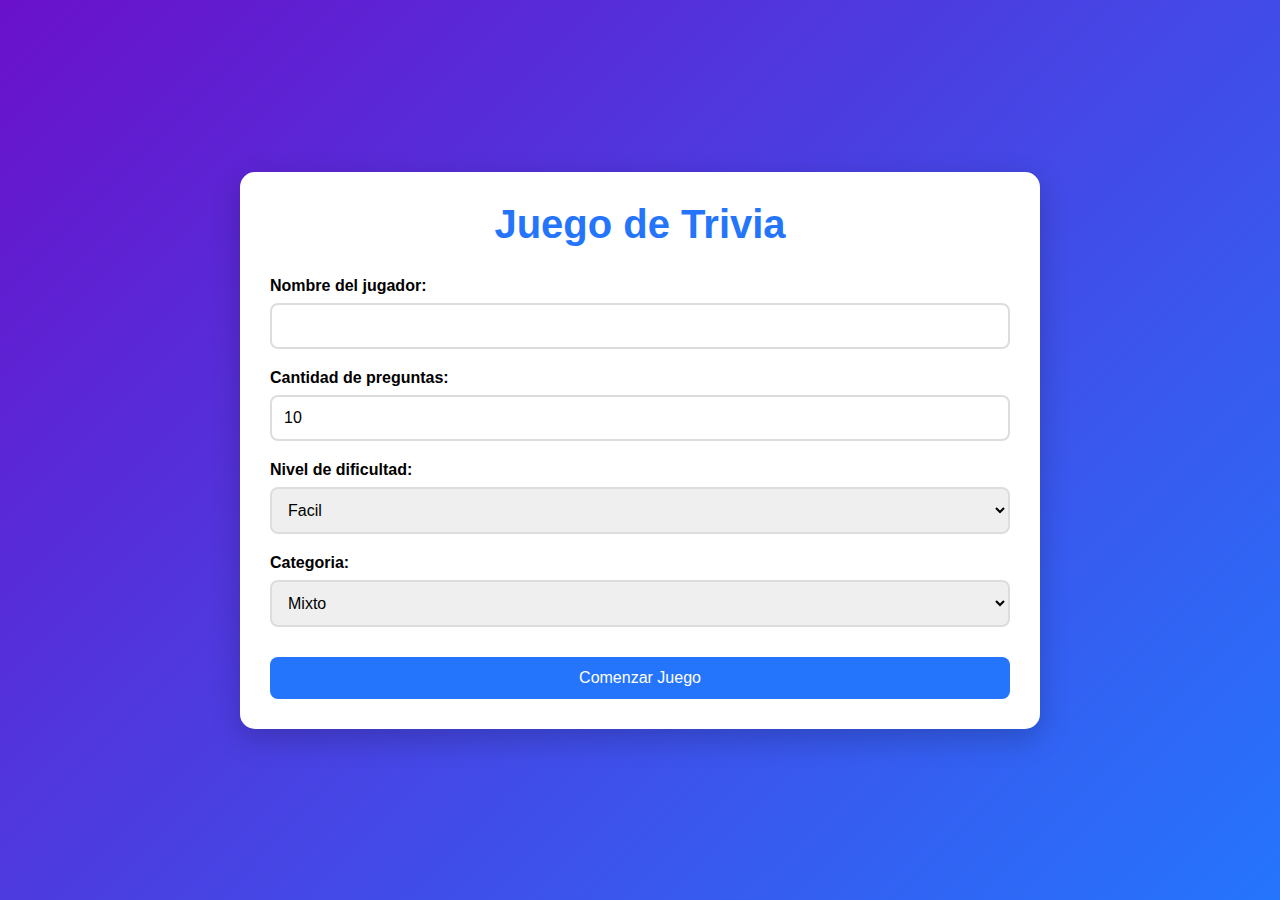
<file: index.html>
<!DOCTYPE html>
<html lang="es">
<head>
    <meta charset="UTF-8">
    <meta name="viewport" content="width=device-width, initial-scale=1.0">
    <title>Juego de Trivia</title>
    <link rel="stylesheet" href="style.css">
</head>
<body>
    <div class="container">
        <!-- configuracion inicial -->
        <div id="setup-screen" class="screen active">
            <h1>Juego de Trivia</h1>
            <form id="game-setup">
                <div class="form-group">
                    <label for="player-name">Nombre del jugador:</label>
                    <input type="text" id="player-name" required minlength="2" maxlength="20">
                    <span class="error-message" id="name-error"></span>
                </div>
                
                <div class="form-group">
                    <label for="question-count">Cantidad de preguntas:</label>
                    <input type="number" id="question-count" min="5" max="20" value="10">
                </div>
                
                <div class="form-group">
                    <label for="difficulty">Nivel de dificultad:</label>
                    <select id="difficulty">
                        <option value="easy">Facil</option>
                        <option value="medium">Medio</option>
                        <option value="hard">Dificil</option>
                    </select>
                </div>
                
                <div class="form-group">
                    <label for="category">Categoria:</label>
                    <select id="category">
                        <option value="">Mixto</option>
                    </select>
                </div>
                
                <button type="submit" id="start-game">Comenzar Juego</button>
            </form>
        </div>
        
        <!-- Pantalla de carga -->
        <div id="loading-screen" class="screen">
            <h2>Cargando preguntas...</h2>
            <div class="spinner"></div>
        </div>
        
        <!-- Pantalla de juego -->
        <div id="game-screen" class="screen">
            <div class="game-header">
                <div class="player-info">Jugador: <span id="current-player"></span></div>
                <div class="score">Puntuacion: <span id="current-score">0</span></div>
            </div>
            
            <div class="progress">Pregunta <span id="current-question">1</span> de <span id="total-questions">10</span></div>
            
            <div class="timer-container">
                <div class="timer-bar">
                    <div class="timer-fill" id="timer-fill"></div>
                </div>
                <div class="timer-text" id="timer-text">20</div>
            </div>
            
            <div class="question-container">
                <h2 id="question-text"></h2>
                <div id="answers-container" class="answers"></div>
            </div>
        </div>
        
        <!-- Pantalla de resultados -->
        <div id="results-screen" class="screen">
            <h2>Resultados Finales</h2>
            
            <div class="results-info">
                <p><strong>Jugador:</strong> <span id="result-player"></span></p>
                <p><strong>Puntos totales:</strong> <span id="result-score">0</span> puntos</p>
                <p><strong>Respuestas correctas:</strong> <span id="result-correct">0</span> de <span id="result-total">0</span></p>
                <p><strong>Porcentaje de aciertos:</strong> <span id="result-percentage">0</span>%</p>
                <p><strong>Tiempo promedio por pregunta:</strong> <span id="result-average-time">0</span> segundos</p>
            </div>
            
            <div class="results-actions">
                <button id="play-again">Juega otra vez</button>
                <button id="change-settings">cambiar configuracion</button>
                <button id="end-game">terminar</button>
            </div>
        </div>
    </div>
    
    <script src="script.js"></script>
</body>
</html>
</file>
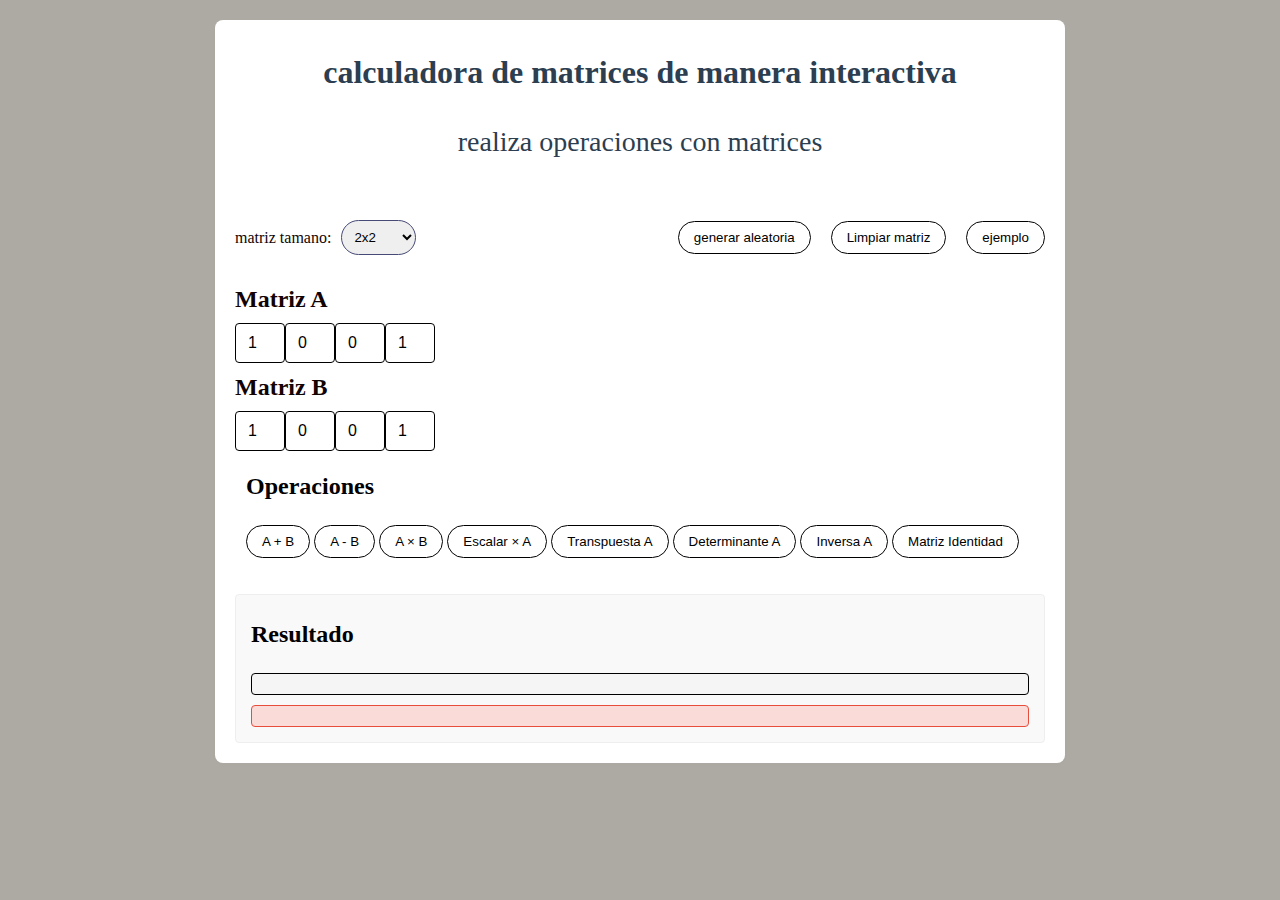
<file: matrices.html>
<!DOCTYPE html>
<html lang="en">
<head>
    <meta charset="UTF-8">
    <meta name="viewport" content="width=device-width, initial-scale=1.0">
    <title>matrices calculator</title>
    <link rel="stylesheet" href="matrices.css">

</head>
<body>
    <div class="container">
        <header>
            <h1>calculadora de matrices de manera interactiva</h1>
            <p>realiza operaciones con matrices</p>
        </header>
     <div class="controls">
        <div class="selector_de_matrices">
            <label for="tipo_de_matriz"> matriz tamano: </label>
            <select id="tipo_de_matriz">
                <option value="2x2">2x2</option>
                <option value="3x3">3x3</option>
                <option value="4x4">4x4</option>
                <option value="5x5">5x5</option>
                <option value="6x6">6x6</option>
                <option value="7x7">7x7</option>
                <option value="8x8">8x8</option>
                <option value="9x9">9x9</option>
                <option value="10x10">10x10</option>
            </select>

     </div>   
      <div class="controles_matrices">
        <button id="matriz_aleatoria"> generar aleatoria</button>
        <button id="clean_matriz"> Limpiar matriz</button>
        <button id="ejemplo_de_matriz">ejemplo</button>
      </div>
   </div>

   <div class="matrices_container">
        <div class="matriz_input_container">
            <h2>Matriz A</h2>
            <div id="matriz_a" class="matriz_input"></div>
        </div>
        <div class="matriz_input_container">
            <h2>Matriz B</h2>
            <div id="matriz_b" class="matriz_input"></div>
   </div>
</div>
    <div class="operations">
            <h2>Operaciones</h2>
            <div class="boton_de_operaciones">
                <button id="agg-matrices">A + B</button>
                <button id="sustraer-matrices">A - B</button>
                <button id="multiplicar-matrices">A × B</button>
                <button id="multiplicacion-escalar">Escalar × A</button>
                <button id="transponer-a">Transpuesta A</button>
                <button id="determinante-a">Determinante A</button>
                <button id="inversa-a">Inversa A</button>
                <button id="matriz-identidad">Matriz Identidad</button>
            </div>
            
            <div class="scalar-input" id="scalar-input-container" style="display: none;">
                <label for="scalar-value">Valor escalar:</label>
                <input type="number" id="scalar-value" step="any" value="1">
                <button id="apply-scalar">Aplicar</button>
            </div>
        </div>

        <div class="result-container">
            <h2>Resultado</h2>
            <div id="result-matrix" class="result-matrix"></div>
            <div id="result-text" class="result-text"></div>
            <div id="error-message" class="error-message"></div>
        </div>
    </div>

    <script src="matrices.js"></script>

    
</body>
</html>
</file>
<file: style.css>
/* Estilos generales */
* {
    box-sizing: border-box;
    margin: 0;
    padding: 0;
}

body {
    font-family: 'Segoe UI', Tahoma, Geneva, Verdana, sans-serif;
    background: linear-gradient(135deg, #6a11cb 0%, #2575fc 100%);
    color: #333;
    min-height: 100vh;
    display: flex;
    justify-content: center;
    align-items: center;
    padding: 20px;
}

.container {
    width: 100%;
    max-width: 800px;
    background-color: white;
    border-radius: 15px;
    box-shadow: 0 10px 30px rgba(0, 0, 0, 0.2);
    overflow: hidden;
}

.screen {
    display: none;
    padding: 30px;
}

.screen.active {
    display: block;
}

h1, h2 {
    text-align: center;
    margin-bottom: 20px;
    color: #2575fc;
}

h1 {
    font-size: 2.5rem;
    margin-bottom: 30px;
}

h2 {
    font-size: 2rem;
}

/* Estilos para la pantalla de configuracion */
.form-group {
    margin-bottom: 20px;
}

label {
    display: block;
    margin-bottom: 8px;
    font-weight: 600;
    color: black;
}

input, select {
    width: 100%;
    padding: 12px;
    border: 2px solid #ddd;
    border-radius: 8px;
    font-size: 1rem;
    transition: border-color 0.3s;
}

input:focus, select:focus {
    border-color: #2575fc;
    outline: none;
}

.error-message {
    color: #e74c3c;
    font-size: 0.9rem;
    margin-top: 5px;
    display: block;
}

button {
    background-color: #2575fc;
    color: white;
    border: none;
    padding: 12px 20px;
    border-radius: 8px;
    font-size: 1rem;
    cursor: pointer;
    transition: background-color 0.3s;
    width: 100%;
    margin-top: 10px;
}

button:hover {
    background-color: #1a5fd8;
}

/* Estilos para la pantalla de carga */
#loading-screen {
    text-align: center;
}

.spinner {
    width: 50px;
    height: 50px;
    border: 5px solid rgba(37, 117, 252, 0.3);
    border-radius: 50%;
    border-top-color: #2575fc;
    animation: spin 1s linear infinite;
    margin: 20px auto;
}

@keyframes spin {
    to {
        transform: rotate(360deg);
    }
}

/* Estilos para la pantalla de juego */
.game-header {
    display: flex;
    justify-content: space-between;
    margin-bottom: 20px;
    padding-bottom: 10px;
    border-bottom: 1px solid black;
}

.progress {
    text-align: center;
    margin-bottom: 20px;
    font-weight: 600;
    color: black;
}

.timer-container {
    position: relative;
    height: 30px;
    margin-bottom: 25px;
    background-color:  pink;
    border-radius: 15px;
    overflow: hidden;
}

.timer-bar {
    height: 100%;
    width: 100%;
    background-color:white;
    border-radius: 15px;
}

.timer-fill {
    height: 100%;
    width: 100%;
    background-color: #4CAF50;
    border-radius: 15px;
    transition: width 1s linear;
}

.timer-text {
    position: absolute;
    top: 0;
    left: 0;
    width: 100%;
    height: 100%;
    display: flex;
    justify-content: center;
    align-items: center;
    font-weight: bold;
    color: #333;
}

.timer-warning {
    background-color: #ff9800;
}

.timer-danger {
    background-color: #f44336;
}

.question-container {
    margin-bottom: 20px;
}

#question-text {
    font-size: 1.4rem;
    margin-bottom: 20px;
    line-height: 1.4;
}

.answers {
    display: grid;
    grid-template-columns: 1fr;
    gap: 10px;
}

.answer-btn {
    background-color: black;
    border: 2px solid black;
    padding: 15px;
    border-radius: 8px;
    text-align: left;
    cursor: pointer;
    transition: all 0.2s;
    font-size: 1rem;
}

.answer-btn:hover {
    background-color: gray;
    border-color: #2575fc;
}

.answer-btn.correct {
    background-color: #4CAF50;
    color: white;
    border-color: #4CAF50;
}

.answer-btn.incorrect {
    background-color: #f44336;
    color: white;
    border-color: #f44336;
}

/* Estilos para la pantalla de resultados */
.results-info {
    background-color: #f8f9fa;
    padding: 20px;
    border-radius: 10px;
    margin-bottom: 25px;
}

.results-info p {
    margin-bottom: 10px;
    font-size: 1.1rem;
}

.results-actions {
    display: flex;
    flex-direction: column;
    gap: 10px;
}

#play-again {
    background-color: #4CAF50;
}

#play-again:hover {
    background-color: #45a049;
}

#change-settings {
    background-color: #ff9800;
}

#change-settings:hover {
    background-color: #e68a00;
}

#end-game {
    background-color: #f44336;
}

#end-game:hover {
    background-color: #d32f2f;
}

/* Responsive */
@media (min-width: 768px) {
    .answers {
        grid-template-columns: 1fr 1fr;
    }
    
    .results-actions {
        flex-direction: row;
    }
    
    .results-actions button {
        width: auto;
        flex: 1;
    }
}
</file>
<file: matrices.css>
* {
    box-sizing: border-box;
    margin: 0;
    padding: 0;
}

body {
    font-family: 'Times New Roman', 'Times', serif, Geneva, Verdana, sans-serif;
    line-height: 2;
    color: rgb(18, 3, 3);
    background-color: #adaaa3;
    padding: 20px;
}

.container {
    max-width: 850px;
    margin: 0 auto;
    background-color: white;
    border-radius: 8px;
    box-shadow: 0 2px 10px rgba(0, 0, 0, 0.01);
    padding: 20px;
}

header {
    text-align: center;
    margin-bottom: 30px;
    padding-bottom: 20px;
}

header h1 {
    color: #2c3e50;
    margin-bottom: 10px;
}

header p{
    color:#2c3e50;
    font-size:28px;
}

.controls {
    display: flex;
    justify-content: space-between;
    align-items: center;
    margin-bottom: 20px;
    flex-wrap: wrap;
    gap: 150px;

}

.selector_de_matrices {
    display: flex;
    align-items: center;
    gap: 10px;
}

.controles_matrices {
    display: flex;
    gap: 20px;
    align-items: center;
    color: #000;
}

button {
    background-color: white;
    color: black;
    border: 1px solid black;
    padding: 8px 15px;
    border-radius: 40px;
    cursor: pointer;
    transition: background-color 0.3s;
}

select, input {
    padding: 8px;
    border: 1px solid #474a76;
    border-radius: 40px;
}

.matrices-container {
    display: flex;
    justify-content: space-between;
    gap: 20px;
    margin-bottom: 30px;
    flex-wrap: wrap;
}
.matrix-input-container {
    flex: 1;
    min-width: 300px;
}

.matrix-input-container h2 {
    margin-bottom: 10px;
    color: #2c3e50;
    text-align: center;
}

.matrix-grid {
    display: grid;
    gap: 5px;
    padding: 10px;
    border: 1px solid #ddd;
    border-radius: 4px;
    background-color: black;
    justify-content: center;
}

.matrix-cell {
    width: 50px;
    height: 40px;
    text-align: center;
    border: 1px solid black;
    border-radius: 4px;
    font-size: 16px;
}

.operations{
    margin-bottom: 25px;
    padding:10px;
    border: 0.5px solid white;
    border-radius:4px;
}
.operations h2 {
    margin-bottom: 15px;
    color: black;
}

.operation-buttons {
    display: grid;
    grid-template-columns: repeat(auto-fill, minmax(150px, 1fr));
    gap: 10px;
    margin-bottom: 15px;
}

.scalar-input {
    display: flex;
    align-items: center;
    gap: 10px;
}

.result-container {
    padding: 15px;
    border: 1px solid #eee;
    border-radius: 4px;
    background-color: #f9f9f9;
}

.result-container h2 {
    margin-bottom: 15px;
    color: black;
}

.result-matrix{
    display: grid;
    gap: 5px;
    padding: 10px;
    border: 1px solid black;
    border-radius: 4px;
    background-color: whitesmoke;
    justify-content: center;

}

.result-cell{
    width: 60px;
    height: 40px;
    text-align: center;
    border: 2px solid black;
    border-radius: 4px;
    font-size: 16px;
    display: flex;
    align-items: center;
    justify-content: center;
    background-color: rgb(242, 225, 225);

}

.result-text {
    font-size: 18px;
    font-weight: bold;
    color: #2c3e50;
    text-align: center;
    margin-bottom: 10px;
}

.error-message {
    color: #e74c3c;
    font-weight: bold;
    text-align: center;
    padding: 10px;
    border: 1px solid #e74c3c;
    border-radius: 4px;
    background-color: #fadbd8;
}
@media (max-width: 768px) {
    .matrices-container {
        flex-direction: column;
    }
    
    .controls {
        flex-direction: column;
        align-items: flex-start;
    }
    
    .operation-buttons {
        grid-template-columns: repeat(2, 1fr);
    }
}
</file>
